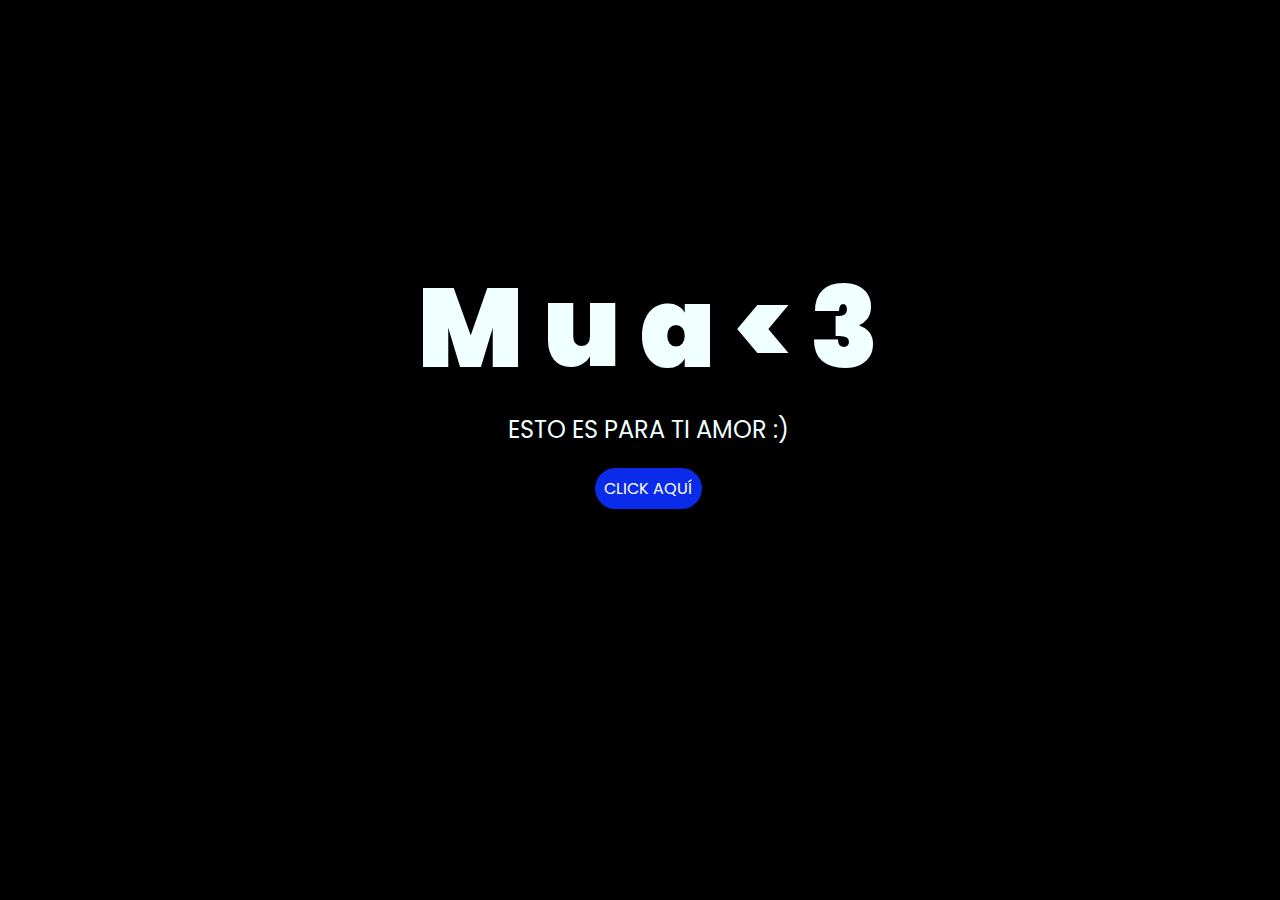
<file: index.html>
<!DOCTYPE html>
<html lang="es">

<head>
    <meta charset="UTF-8">
    <meta http-equiv="X-UA-Compatible" content="IE=edge">
    <meta name="viewport" content="width=device-width, initial-scale=1.0">
    <link rel="stylesheet" href="css/style.css">
    <link rel="icon" href="img/flowers.png" type="image/x-icon">
    <title>Flowers</title>
</head>

<body>
    <div class="greetings">
        <span>M</span>
        <span>u</span>
        <span>a</span>
        <span><</span>
        <span>3</span>
    </div>
    <div class="description">
        <span>ESTO ES PARA TI AMOR :)</span>
    </div>
    <div class="button">
        <button class="botones">
            <a href="flower.html" style="color: #fff;">CLICK AQUÍ</a>
        </button>
    </div>

</body>

</html>
</file>
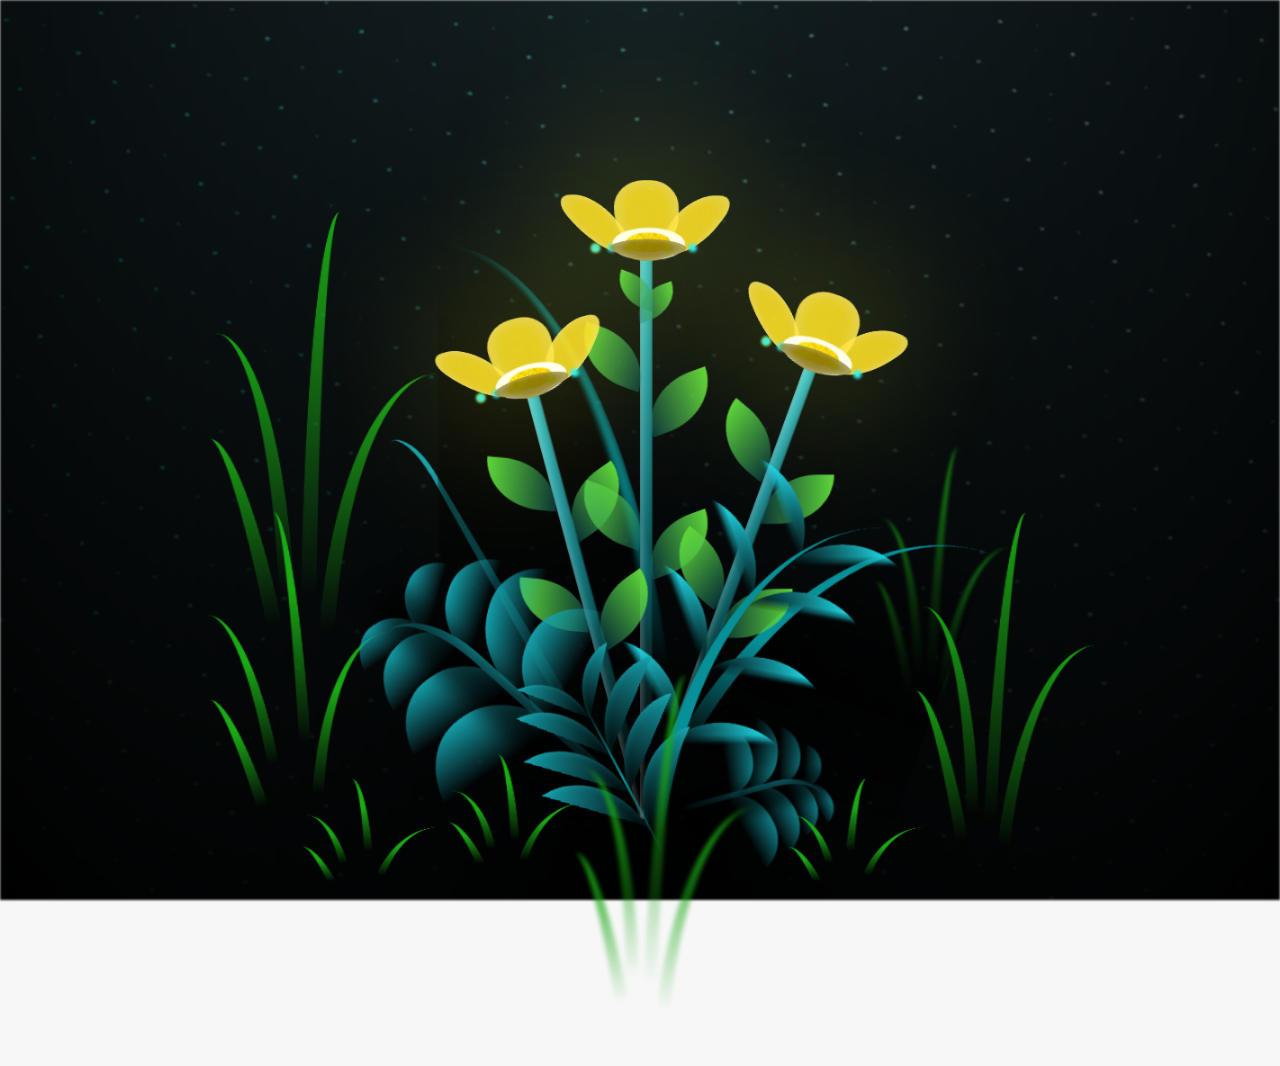
<file: flower.html>
<!DOCTYPE html>
<html lang="es">
  <head>
    <meta charset="UTF-8" />
    <meta http-equiv="X-UA-Compatible" content="IE=edge" />
    <meta name="viewport" content="width=device-width, initial-scale=1.0" />
    <link rel="stylesheet" href="css/main.css" />
    <link rel="icon" href="img/flowers.png" type="image/x-icon" />
    <title>Flower</title>
  </head>
  <body class="container">
    <audio src="sound/ChristianBasso&HaienQiu-Flowers.mp3" autoplay></audio>
    <div id="lyrics">
     
    </div>

  
    <div class="night"></div>
    <div class="flowers">
      <div class="flower flower--1">
        <div class="flower__leafs flower__leafs--1">
          <div class="flower__leaf flower__leaf--1"></div>
          <div class="flower__leaf flower__leaf--2"></div>
          <div class="flower__leaf flower__leaf--3"></div>
          <div class="flower__leaf flower__leaf--4"></div>
          <div class="flower__white-circle"></div>

          <div class="flower__light flower__light--1"></div>
          <div class="flower__light flower__light--2"></div>
          <div class="flower__light flower__light--3"></div>
          <div class="flower__light flower__light--4"></div>
          <div class="flower__light flower__light--5"></div>
          <div class="flower__light flower__light--6"></div>
          <div class="flower__light flower__light--7"></div>
          <div class="flower__light flower__light--8"></div>
        </div>
        <div class="flower__line">
          <div class="flower__line__leaf flower__line__leaf--1"></div>
          <div class="flower__line__leaf flower__line__leaf--2"></div>
          <div class="flower__line__leaf flower__line__leaf--3"></div>
          <div class="flower__line__leaf flower__line__leaf--4"></div>
          <div class="flower__line__leaf flower__line__leaf--5"></div>
          <div class="flower__line__leaf flower__line__leaf--6"></div>
        </div>
      </div>

      <div class="flower flower--2">
        <div class="flower__leafs flower__leafs--2">
          <div class="flower__leaf flower__leaf--1"></div>
          <div class="flower__leaf flower__leaf--2"></div>
          <div class="flower__leaf flower__leaf--3"></div>
          <div class="flower__leaf flower__leaf--4"></div>
          <div class="flower__white-circle"></div>

          <div class="flower__light flower__light--1"></div>
          <div class="flower__light flower__light--2"></div>
          <div class="flower__light flower__light--3"></div>
          <div class="flower__light flower__light--4"></div>
          <div class="flower__light flower__light--5"></div>
          <div class="flower__light flower__light--6"></div>
          <div class="flower__light flower__light--7"></div>
          <div class="flower__light flower__light--8"></div>
        </div>
        <div class="flower__line">
          <div class="flower__line__leaf flower__line__leaf--1"></div>
          <div class="flower__line__leaf flower__line__leaf--2"></div>
          <div class="flower__line__leaf flower__line__leaf--3"></div>
          <div class="flower__line__leaf flower__line__leaf--4"></div>
        </div>
      </div>

      <div class="flower flower--3">
        <div class="flower__leafs flower__leafs--3">
          <div class="flower__leaf flower__leaf--1"></div>
          <div class="flower__leaf flower__leaf--2"></div>
          <div class="flower__leaf flower__leaf--3"></div>
          <div class="flower__leaf flower__leaf--4"></div>
          <div class="flower__white-circle"></div>

          <div class="flower__light flower__light--1"></div>
          <div class="flower__light flower__light--2"></div>
          <div class="flower__light flower__light--3"></div>
          <div class="flower__light flower__light--4"></div>
          <div class="flower__light flower__light--5"></div>
          <div class="flower__light flower__light--6"></div>
          <div class="flower__light flower__light--7"></div>
          <div class="flower__light flower__light--8"></div>
        </div>
        <div class="flower__line">
          <div class="flower__line__leaf flower__line__leaf--1"></div>
          <div class="flower__line__leaf flower__line__leaf--2"></div>
          <div class="flower__line__leaf flower__line__leaf--3"></div>
          <div class="flower__line__leaf flower__line__leaf--4"></div>
        </div>
      </div>

      <div class="grow-ans" style="--d: 1.2s">
        <div class="flower__g-long">
          <div class="flower__g-long__top"></div>
          <div class="flower__g-long__bottom"></div>
        </div>
      </div>

      <div class="growing-grass">
        <div class="flower__grass flower__grass--1">
          <div class="flower__grass--top"></div>
          <div class="flower__grass--bottom"></div>
          <div class="flower__grass__leaf flower__grass__leaf--1"></div>
          <div class="flower__grass__leaf flower__grass__leaf--2"></div>
          <div class="flower__grass__leaf flower__grass__leaf--3"></div>
          <div class="flower__grass__leaf flower__grass__leaf--4"></div>
          <div class="flower__grass__leaf flower__grass__leaf--5"></div>
          <div class="flower__grass__leaf flower__grass__leaf--6"></div>
          <div class="flower__grass__leaf flower__grass__leaf--7"></div>
          <div class="flower__grass__leaf flower__grass__leaf--8"></div>
          <div class="flower__grass__overlay"></div>
        </div>
      </div>

      <div class="growing-grass">
        <div class="flower__grass flower__grass--2">
          <div class="flower__grass--top"></div>
          <div class="flower__grass--bottom"></div>
          <div class="flower__grass__leaf flower__grass__leaf--1"></div>
          <div class="flower__grass__leaf flower__grass__leaf--2"></div>
          <div class="flower__grass__leaf flower__grass__leaf--3"></div>
          <div class="flower__grass__leaf flower__grass__leaf--4"></div>
          <div class="flower__grass__leaf flower__grass__leaf--5"></div>
          <div class="flower__grass__leaf flower__grass__leaf--6"></div>
          <div class="flower__grass__leaf flower__grass__leaf--7"></div>
          <div class="flower__grass__leaf flower__grass__leaf--8"></div>
          <div class="flower__grass__overlay"></div>
        </div>
      </div>

      <div class="grow-ans" style="--d: 2.4s">
        <div class="flower__g-right flower__g-right--1">
          <div class="leaf"></div>
        </div>
      </div>

      <div class="grow-ans" style="--d: 2.8s">
        <div class="flower__g-right flower__g-right--2">
          <div class="leaf"></div>
        </div>
      </div>

      <div class="grow-ans" style="--d: 2.8s">
        <div class="flower__g-front">
          <div
            class="flower__g-front__leaf-wrapper flower__g-front__leaf-wrapper--1"
          >
            <div class="flower__g-front__leaf"></div>
          </div>
          <div
            class="flower__g-front__leaf-wrapper flower__g-front__leaf-wrapper--2"
          >
            <div class="flower__g-front__leaf"></div>
          </div>
          <div
            class="flower__g-front__leaf-wrapper flower__g-front__leaf-wrapper--3"
          >
            <div class="flower__g-front__leaf"></div>
          </div>
          <div
            class="flower__g-front__leaf-wrapper flower__g-front__leaf-wrapper--4"
          >
            <div class="flower__g-front__leaf"></div>
          </div>
          <div
            class="flower__g-front__leaf-wrapper flower__g-front__leaf-wrapper--5"
          >
            <div class="flower__g-front__leaf"></div>
          </div>
          <div
            class="flower__g-front__leaf-wrapper flower__g-front__leaf-wrapper--6"
          >
            <div class="flower__g-front__leaf"></div>
          </div>
          <div
            class="flower__g-front__leaf-wrapper flower__g-front__leaf-wrapper--7"
          >
            <div class="flower__g-front__leaf"></div>
          </div>
          <div
            class="flower__g-front__leaf-wrapper flower__g-front__leaf-wrapper--8"
          >
            <div class="flower__g-front__leaf"></div>
          </div>
          <div class="flower__g-front__line"></div>
        </div>
      </div>

      <div class="grow-ans" style="--d: 3.2s">
        <div class="flower__g-fr">
          <div class="leaf"></div>
          <div class="flower__g-fr__leaf flower__g-fr__leaf--1"></div>
          <div class="flower__g-fr__leaf flower__g-fr__leaf--2"></div>
          <div class="flower__g-fr__leaf flower__g-fr__leaf--3"></div>
          <div class="flower__g-fr__leaf flower__g-fr__leaf--4"></div>
          <div class="flower__g-fr__leaf flower__g-fr__leaf--5"></div>
          <div class="flower__g-fr__leaf flower__g-fr__leaf--6"></div>
          <div class="flower__g-fr__leaf flower__g-fr__leaf--7"></div>
          <div class="flower__g-fr__leaf flower__g-fr__leaf--8"></div>
        </div>
      </div>

      <div class="long-g long-g--0">
        <div class="grow-ans" style="--d: 3s">
          <div class="leaf leaf--0"></div>
        </div>
        <div class="grow-ans" style="--d: 2.2s">
          <div class="leaf leaf--1"></div>
        </div>
        <div class="grow-ans" style="--d: 3.4s">
          <div class="leaf leaf--2"></div>
        </div>
        <div class="grow-ans" style="--d: 3.6s">
          <div class="leaf leaf--3"></div>
        </div>
      </div>

      <div class="long-g long-g--1">
        <div class="grow-ans" style="--d: 3.6s">
          <div class="leaf leaf--0"></div>
        </div>
        <div class="grow-ans" style="--d: 3.8s">
          <div class="leaf leaf--1"></div>
        </div>
        <div class="grow-ans" style="--d: 4s">
          <div class="leaf leaf--2"></div>
        </div>
        <div class="grow-ans" style="--d: 4.2s">
          <div class="leaf leaf--3"></div>
        </div>
      </div>

      <div class="long-g long-g--2">
        <div class="grow-ans" style="--d: 4s">
          <div class="leaf leaf--0"></div>
        </div>
        <div class="grow-ans" style="--d: 4.2s">
          <div class="leaf leaf--1"></div>
        </div>
        <div class="grow-ans" style="--d: 4.4s">
          <div class="leaf leaf--2"></div>
        </div>
        <div class="grow-ans" style="--d: 4.6s">
          <div class="leaf leaf--3"></div>
        </div>
      </div>

      <div class="long-g long-g--3">
        <div class="grow-ans" style="--d: 4s">
          <div class="leaf leaf--0"></div>
        </div>
        <div class="grow-ans" style="--d: 4.2s">
          <div class="leaf leaf--1"></div>
        </div>
        <div class="grow-ans" style="--d: 3s">
          <div class="leaf leaf--2"></div>
        </div>
        <div class="grow-ans" style="--d: 3.6s">
          <div class="leaf leaf--3"></div>
        </div>
      </div>

      <div class="long-g long-g--4">
        <div class="grow-ans" style="--d: 4s">
          <div class="leaf leaf--0"></div>
        </div>
        <div class="grow-ans" style="--d: 4.2s">
          <div class="leaf leaf--1"></div>
        </div>
        <div class="grow-ans" style="--d: 3s">
          <div class="leaf leaf--2"></div>
        </div>
        <div class="grow-ans" style="--d: 3.6s">
          <div class="leaf leaf--3"></div>
        </div>
      </div>

      <div class="long-g long-g--5">
        <div class="grow-ans" style="--d: 4s">
          <div class="leaf leaf--0"></div>
        </div>
        <div class="grow-ans" style="--d: 4.2s">
          <div class="leaf leaf--1"></div>
        </div>
        <div class="grow-ans" style="--d: 3s">
          <div class="leaf leaf--2"></div>
        </div>
        <div class="grow-ans" style="--d: 3.6s">
          <div class="leaf leaf--3"></div>
        </div>
      </div>

      <div class="long-g long-g--6">
        <div class="grow-ans" style="--d: 4.2s">
          <div class="leaf leaf--0"></div>
        </div>
        <div class="grow-ans" style="--d: 4.4s">
          <div class="leaf leaf--1"></div>
        </div>
        <div class="grow-ans" style="--d: 4.6s">
          <div class="leaf leaf--2"></div>
        </div>
        <div class="grow-ans" style="--d: 4.8s">
          <div class="leaf leaf--3"></div>
        </div>
      </div>

      <div class="long-g long-g--7">
        <div class="grow-ans" style="--d: 3s">
          <div class="leaf leaf--0"></div>
        </div>
        <div class="grow-ans" style="--d: 3.2s">
          <div class="leaf leaf--1"></div>
        </div>
        <div class="grow-ans" style="--d: 3.5s">
          <div class="leaf leaf--2"></div>
        </div>
        <div class="grow-ans" style="--d: 3.6s">
          <div class="leaf leaf--3"></div>
        </div>

      </div>

    </div>
    <h1 class="titulo">
      Te amo mi amor, el proximo sera mejor <br>
      Mua
    
    </h1>
    <script src="anim.js"></script>
    <script src="main.js"></script>
  </body>
</html>
</file>
<file: css/style.css>
@import url('https://fonts.googleapis.com/css2?family=Poppins:ital,wght@0,500;1,900&display=swap');
*{
    font-family: 'Poppins',cursive;
}
body{
    color: azure;
    width: 100%;
    height: 82vh;
    display: flex;
    flex-direction: column;
    align-items: center;
    justify-content: center;
    background-color: black;
    /* padding-top: -30; */
}

.botones{
    padding: 9px;
    border-radius: 80px;
    background-color: transparent;
    border: none;
}

.botones a{
    background-color: #0a2be9;
    padding: 9px;
    border-radius: 80px;
    -webkit-border-radius: 80px;
    -moz-border-radius: 80px;
    -ms-border-radius: 80px;
    -o-border-radius: 80px;

}

.botones a:focus{
    background-color: rgb(50, 194, 194);
}

.greetings{
    font-size: 7rem;
    font-weight: 900;
}
.greetings > span{
    animation: glow 2.5s ease-in-out infinite;
}
@keyframes glow{
    0%, 100%{
        color: #fff;
        text-shadow: 0 0 12px yellow, 0 0 50px yellow, 0 0 100px yellow;
    }
    10%, 90%{
        color: #111;
        text-shadow: none;
    }
}
.greetings > span:nth-child(2){
    animation-delay: .2s ;
}
.greetings > span:nth-child(3){
    animation-delay: .4s ;
}
.greetings > span:nth-child(4){
    animation-delay: .6s;
}
.greetings > span:nth-child(5){
    animation-delay: .8s;
}
.greetings > span:nth-child(6){
    animation-delay: 1s;
}

.description{
    font-size: 1.5rem;
    margin-bottom: 20px;
}

.button a{
    text-decoration: none;
    font-size: 1rem;
    color: #111;
}

@media screen and (max-width:574px){
    .greetings{
        display: block;
        font-size: 4rem;
        font-weight: 800;
        text-align: center;
    }
    .description{
        font-size: 2rem;
    }
    
    .button a{
        font-size: 1rem;
    }
}
</file>
<file: css/main.css>
*,
*::after,
*::before {
  padding: 0;
  margin: 0;
  box-sizing: border-box;
}

:root {
  --dark-color: #000;
}

body {
  display: flex;
  align-items: flex-end;
  justify-content: center;
  min-height: 100vh;
  background-color: var(--dark-color);
  overflow: hidden;
  perspective: 1000px;
}

#lyrics {
  font-size: 28px;
  font-family: "Franklin Gothic Medium", "Arial Narrow", Arial, sans-serif;
  color: white;
  position: absolute;
  margin-bottom: 20%;
  z-index: 1;
  font-weight: bold;
  letter-spacing: 4px;
}
@media only screen and (max-width: 600px) {
  /* Estilos específicos para dispositivos con un ancho máximo de 600px */
  #lyrics {
      font-size: 14px; /* Reduce el tamaño del texto para dispositivos más pequeños */
      margin-bottom: 530px;
      letter-spacing: 3px;
  }

}
.titulo {
  margin-bottom: 180px;
  font-family: "Arial Narrow", Arial, sans-serif;
  color: yellow;
  position: absolute;
  font-weight: bold;
  letter-spacing: 10px;
  opacity: 0;
  animation: fadeIn 3s ease-in-out forwards;
  text-align: center;
}
@keyframes fadeIn {
  from {
    opacity: 0;
  }
  to {
    opacity: 1;
  }
}

.night {
  z-index: -1;
  position: absolute;
  left: 50%;
  top: 0;
  transform: translateX(-50%);
  width: 100%;
  height: 100%;
  filter: blur(0.1vmin);
  background-image: radial-gradient(
      ellipse at top,
      transparent 0%,
      var(--dark-color)
    ),
    radial-gradient(
      ellipse at bottom,
      var(--dark-color),
      rgba(145, 233, 255, 0.2)
    ),
    repeating-linear-gradient(
      220deg,
      rgb(0, 0, 0) 0px,
      rgb(0, 0, 0) 19px,
      transparent 19px,
      transparent 22px
    ),
    repeating-linear-gradient(
      189deg,
      rgb(0, 0, 0) 0px,
      rgb(0, 0, 0) 19px,
      transparent 19px,
      transparent 22px
    ),
    repeating-linear-gradient(
      148deg,
      rgb(0, 0, 0) 0px,
      rgb(0, 0, 0) 19px,
      transparent 19px,
      transparent 22px
    ),
    linear-gradient(90deg, rgb(0, 255, 250), rgb(240, 240, 240));
}

.flowers {
  position: relative;
  transform: scale(0.9);
  /*margin-bottom: 100px;
  */
}

@media only screen and (max-width: 600px) {
  /* Estilos específicos para dispositivos con un ancho máximo de 600px */
.flowers {
      font-size: 14px;
      margin-bottom: 35%;
      letter-spacing: 3px;
      transform: scale(1.0);
}

}

.flower {
  position: absolute;
  bottom: 10vmin;
  transform-origin: bottom center;
  z-index: 10;
  --fl-speed: 0.8s;
}
.flower--1 {
  -webkit-animation: moving-flower-1 4s linear infinite;
  animation: moving-flower-1 4s linear infinite;
}
.flower--1 .flower__line {
  height: 70vmin;
  -webkit-animation-delay: 0.3s;
  animation-delay: 0.3s;
}
.flower--1 .flower__line__leaf--1 {
  -webkit-animation: blooming-leaf-right var(--fl-speed) 1.6s backwards;
  animation: blooming-leaf-right var(--fl-speed) 1.6s backwards;
}
.flower--1 .flower__line__leaf--2 {
  -webkit-animation: blooming-leaf-right var(--fl-speed) 1.4s backwards;
  animation: blooming-leaf-right var(--fl-speed) 1.4s backwards;
}
.flower--1 .flower__line__leaf--3 {
  -webkit-animation: blooming-leaf-left var(--fl-speed) 1.2s backwards;
  animation: blooming-leaf-left var(--fl-speed) 1.2s backwards;
}
.flower--1 .flower__line__leaf--4 {
  -webkit-animation: blooming-leaf-left var(--fl-speed) 1s backwards;
  animation: blooming-leaf-left var(--fl-speed) 1s backwards;
}
.flower--1 .flower__line__leaf--5 {
  -webkit-animation: blooming-leaf-right var(--fl-speed) 1.8s backwards;
  animation: blooming-leaf-right var(--fl-speed) 1.8s backwards;
}
.flower--1 .flower__line__leaf--6 {
  -webkit-animation: blooming-leaf-left var(--fl-speed) 2s backwards;
  animation: blooming-leaf-left var(--fl-speed) 2s backwards;
}
.flower--2 {
  left: 50%;
  transform: rotate(20deg);
  -webkit-animation: moving-flower-2 4s linear infinite;
  animation: moving-flower-2 4s linear infinite;
}
.flower--2 .flower__line {
  height: 60vmin;
  -webkit-animation-delay: 0.6s;
  animation-delay: 0.6s;
}
.flower--2 .flower__line__leaf--1 {
  -webkit-animation: blooming-leaf-right var(--fl-speed) 1.9s backwards;
  animation: blooming-leaf-right var(--fl-speed) 1.9s backwards;
}
.flower--2 .flower__line__leaf--2 {
  -webkit-animation: blooming-leaf-right var(--fl-speed) 1.7s backwards;
  animation: blooming-leaf-right var(--fl-speed) 1.7s backwards;
}
.flower--2 .flower__line__leaf--3 {
  -webkit-animation: blooming-leaf-left var(--fl-speed) 1.5s backwards;
  animation: blooming-leaf-left var(--fl-speed) 1.5s backwards;
}
.flower--2 .flower__line__leaf--4 {
  -webkit-animation: blooming-leaf-left var(--fl-speed) 1.3s backwards;
  animation: blooming-leaf-left var(--fl-speed) 1.3s backwards;
}
.flower--3 {
  left: 50%;
  transform: rotate(-15deg);
  -webkit-animation: moving-flower-3 4s linear infinite;
  animation: moving-flower-3 4s linear infinite;
}
.flower--3 .flower__line {
  -webkit-animation-delay: 0.9s;
  animation-delay: 0.9s;
}
.flower--3 .flower__line__leaf--1 {
  -webkit-animation: blooming-leaf-right var(--fl-speed) 2.5s backwards;
  animation: blooming-leaf-right var(--fl-speed) 2.5s backwards;
}
.flower--3 .flower__line__leaf--2 {
  -webkit-animation: blooming-leaf-right var(--fl-speed) 2.3s backwards;
  animation: blooming-leaf-right var(--fl-speed) 2.3s backwards;
}
.flower--3 .flower__line__leaf--3 {
  -webkit-animation: blooming-leaf-left var(--fl-speed) 2.1s backwards;
  animation: blooming-leaf-left var(--fl-speed) 2.1s backwards;
}
.flower--3 .flower__line__leaf--4 {
  -webkit-animation: blooming-leaf-left var(--fl-speed) 1.9s backwards;
  animation: blooming-leaf-left var(--fl-speed) 1.9s backwards;
}
.flower__leafs {
  position: relative;
  -webkit-animation: blooming-flower 2s backwards;
  animation: blooming-flower 2s backwards;
}
.flower__leafs--1 {
  -webkit-animation-delay: 1.1s;
  animation-delay: 1.1s;
}
.flower__leafs--2 {
  -webkit-animation-delay: 1.4s;
  animation-delay: 1.4s;
}
.flower__leafs--3 {
  -webkit-animation-delay: 1.7s;
  animation-delay: 1.7s;
}
.flower__leafs::after {
  content: "";
  position: absolute;
  left: 0;
  top: 0;
  transform: translate(-50%, -100%);
  width: 8vmin;
  height: 8vmin;
  background-color: #f9fd25;
  /* background-color: #fd2525; */
  filter: blur(10vmin);
}
.flower__leaf {
  position: absolute;
  bottom: 0;
  left: 50%;
  width: 8vmin;
  height: 11vmin;
  border-radius: 51% 49% 47% 53%/44% 45% 55% 69%;
  background-color: #253bfd;
  background-color: #fddd25;
  transform-origin: bottom center;
  opacity: 0.9;
  box-shadow: inset 0 0 2vmin rgba(255, 255, 255, 0.5);
}
.flower__leaf--1 {
  transform: translate(-10%, 1%) rotateY(40deg) rotateX(-50deg);
}
.flower__leaf--2 {
  transform: translate(-50%, -4%) rotateX(40deg);
}
.flower__leaf--3 {
  transform: translate(-90%, 0%) rotateY(45deg) rotateX(50deg);
}
.flower__leaf--4 {
  width: 8vmin;
  height: 8vmin;
  transform-origin: bottom left;
  border-radius: 4vmin 10vmin 4vmin 4vmin;
  transform: translate(0%, 18%) rotateX(70deg) rotate(-43deg);
  background-color: #7c6901;
  z-index: 1;
  opacity: 0.8;
}
.flower__white-circle {
  position: absolute;
  left: -3.5vmin;
  top: -3vmin;
  width: 9vmin;
  height: 4vmin;
  border-radius: 50%;
  background-color: #fff;
}
.flower__white-circle::after {
  content: "";
  position: absolute;
  left: 50%;
  top: 45%;
  transform: translate(-50%, -50%);
  width: 60%;
  height: 60%;
  border-radius: inherit;
  background-image: repeating-linear-gradient(
      135deg,
      rgba(0, 0, 0, 0.03) 0px,
      rgba(0, 0, 0, 0.03) 1px,
      transparent 1px,
      transparent 12px
    ),
    repeating-linear-gradient(
      45deg,
      rgba(0, 0, 0, 0.03) 0px,
      rgba(0, 0, 0, 0.03) 1px,
      transparent 1px,
      transparent 12px
    ),
    repeating-linear-gradient(
      67.5deg,
      rgba(0, 0, 0, 0.03) 0px,
      rgba(0, 0, 0, 0.03) 1px,
      transparent 1px,
      transparent 12px
    ),
    repeating-linear-gradient(
      135deg,
      rgba(0, 0, 0, 0.03) 0px,
      rgba(0, 0, 0, 0.03) 1px,
      transparent 1px,
      transparent 12px
    ),
    repeating-linear-gradient(
      45deg,
      rgba(0, 0, 0, 0.03) 0px,
      rgba(0, 0, 0, 0.03) 1px,
      transparent 1px,
      transparent 12px
    ),
    repeating-linear-gradient(
      112.5deg,
      rgba(0, 0, 0, 0.03) 0px,
      rgba(0, 0, 0, 0.03) 1px,
      transparent 1px,
      transparent 12px
    ),
    repeating-linear-gradient(
      112.5deg,
      rgba(0, 0, 0, 0.03) 0px,
      rgba(0, 0, 0, 0.03) 1px,
      transparent 1px,
      transparent 12px
    ),
    repeating-linear-gradient(
      45deg,
      rgba(0, 0, 0, 0.03) 0px,
      rgba(0, 0, 0, 0.03) 1px,
      transparent 1px,
      transparent 12px
    ),
    repeating-linear-gradient(
      22.5deg,
      rgba(0, 0, 0, 0.03) 0px,
      rgba(0, 0, 0, 0.03) 1px,
      transparent 1px,
      transparent 12px
    ),
    repeating-linear-gradient(
      45deg,
      rgba(0, 0, 0, 0.03) 0px,
      rgba(0, 0, 0, 0.03) 1px,
      transparent 1px,
      transparent 12px
    ),
    repeating-linear-gradient(
      22.5deg,
      rgba(0, 0, 0, 0.03) 0px,
      rgba(0, 0, 0, 0.03) 1px,
      transparent 1px,
      transparent 12px
    ),
    repeating-linear-gradient(
      135deg,
      rgba(0, 0, 0, 0.03) 0px,
      rgba(0, 0, 0, 0.03) 1px,
      transparent 1px,
      transparent 12px
    ),
    repeating-linear-gradient(
      157.5deg,
      rgba(0, 0, 0, 0.03) 0px,
      rgba(0, 0, 0, 0.03) 1px,
      transparent 1px,
      transparent 12px
    ),
    repeating-linear-gradient(
      67.5deg,
      rgba(0, 0, 0, 0.03) 0px,
      rgba(0, 0, 0, 0.03) 1px,
      transparent 1px,
      transparent 12px
    ),
    repeating-linear-gradient(
      67.5deg,
      rgba(0, 0, 0, 0.03) 0px,
      rgba(0, 0, 0, 0.03) 1px,
      transparent 1px,
      transparent 12px
    ),
    linear-gradient(90deg, rgb(255, 235, 18), rgb(255, 206, 0));
}
.flower__line {
  height: 55vmin;
  width: 1.5vmin;
  background-image: linear-gradient(
      to left,
      rgba(0, 0, 0, 0.2),
      transparent,
      rgba(255, 255, 255, 0.2)
    ),
    linear-gradient(to top, transparent 10%, #14757a, #39c6d6);
  box-shadow: inset 0 0 2px rgba(0, 0, 0, 0.5);
  -webkit-animation: grow-flower-tree 4s backwards;
  animation: grow-flower-tree 4s backwards;
}
.flower__line__leaf {
  --w: 7vmin;
  --h: calc(var(--w) + 2vmin);
  position: absolute;
  top: 20%;
  left: 90%;
  width: var(--w);
  height: var(--h);
  border-top-right-radius: var(--h);
  border-bottom-left-radius: var(--h);
  background-image: linear-gradient(to top, rgba(20, 117, 122, 0.4), #5ed639);
}
.flower__line__leaf--1 {
  transform: rotate(70deg) rotateY(30deg);
}
.flower__line__leaf--2 {
  top: 45%;
  transform: rotate(70deg) rotateY(30deg);
}
.flower__line__leaf--3,
.flower__line__leaf--4,
.flower__line__leaf--6 {
  border-top-right-radius: 0;
  border-bottom-left-radius: 0;
  border-top-left-radius: var(--h);
  border-bottom-right-radius: var(--h);
  left: -460%;
  top: 12%;
  transform: rotate(-70deg) rotateY(30deg);
}
.flower__line__leaf--4 {
  top: 40%;
}
.flower__line__leaf--5 {
  top: 0;
  transform-origin: left;
  transform: rotate(70deg) rotateY(30deg) scale(0.6);
}
.flower__line__leaf--6 {
  top: -2%;
  left: -450%;
  transform-origin: right;
  transform: rotate(-70deg) rotateY(30deg) scale(0.6);
}
.flower__light {
  position: absolute;
  bottom: 0vmin;
  width: 1vmin;
  height: 1vmin;
  background-color: rgb(255, 251, 0);
  border-radius: 50%;
  filter: blur(0.2vmin);
  -webkit-animation: light-ans 4s linear infinite backwards;
  animation: light-ans 4s linear infinite backwards;
}
.flower__light:nth-child(odd) {
  background-color: #23f0ff;
}
.flower__light--1 {
  left: -2vmin;
  -webkit-animation-delay: 1s;
  animation-delay: 1s;
}
.flower__light--2 {
  left: 3vmin;
  -webkit-animation-delay: 0.5s;
  animation-delay: 0.5s;
}
.flower__light--3 {
  left: -6vmin;
  -webkit-animation-delay: 0.3s;
  animation-delay: 0.3s;
}
.flower__light--4 {
  left: 6vmin;
  -webkit-animation-delay: 0.9s;
  animation-delay: 0.9s;
}
.flower__light--5 {
  left: -1vmin;
  -webkit-animation-delay: 1.5s;
  animation-delay: 1.5s;
}
.flower__light--6 {
  left: -4vmin;
  -webkit-animation-delay: 3s;
  animation-delay: 3s;
}
.flower__light--7 {
  left: 3vmin;
  -webkit-animation-delay: 2s;
  animation-delay: 2s;
}
.flower__light--8 {
  left: -6vmin;
  -webkit-animation-delay: 3.5s;
  animation-delay: 3.5s;
}
.flower__grass {
  --c: #159faa;
  --line-w: 1.5vmin;
  position: absolute;
  bottom: 12vmin;
  left: -7vmin;
  display: flex;
  flex-direction: column;
  align-items: flex-end;
  z-index: 20;
  transform-origin: bottom center;
  transform: rotate(-48deg) rotateY(40deg);
}
.flower__grass--1 {
  -webkit-animation: moving-grass 2s linear infinite;
  animation: moving-grass 2s linear infinite;
}
.flower__grass--2 {
  left: 2vmin;
  bottom: 10vmin;
  transform: scale(0.5) rotate(75deg) rotateX(10deg) rotateY(-200deg);
  opacity: 0.8;
  z-index: 0;
  -webkit-animation: moving-grass--2 1.5s linear infinite;
  animation: moving-grass--2 1.5s linear infinite;
}
.flower__grass--top {
  width: 7vmin;
  height: 10vmin;
  border-top-right-radius: 100%;
  border-right: var(--line-w) solid var(--c);
  transform-origin: bottom center;
  transform: rotate(-2deg);
}
.flower__grass--bottom {
  margin-top: -2px;
  width: var(--line-w);
  height: 25vmin;
  background-image: linear-gradient(to top, transparent, var(--c));
}
.flower__grass__leaf {
  --size: 10vmin;
  position: absolute;
  width: calc(var(--size) * 2.1);
  height: var(--size);
  border-top-left-radius: var(--size);
  border-top-right-radius: var(--size);
  background-image: linear-gradient(
    to top,
    transparent,
    transparent 30%,
    var(--c)
  );
  z-index: 100;
}
.flower__grass__leaf--1 {
  top: -6%;
  left: 30%;
  --size: 6vmin;
  transform: rotate(-20deg);
  -webkit-animation: growing-grass-ans--1 2s 2.6s backwards;
  animation: growing-grass-ans--1 2s 2.6s backwards;
}
@-webkit-keyframes growing-grass-ans--1 {
  0% {
    transform-origin: bottom left;
    transform: rotate(-20deg) scale(0);
  }
}
@keyframes growing-grass-ans--1 {
  0% {
    transform-origin: bottom left;
    transform: rotate(-20deg) scale(0);
  }
}
.flower__grass__leaf--2 {
  top: -5%;
  left: -110%;
  --size: 6vmin;
  transform: rotate(10deg);
  -webkit-animation: growing-grass-ans--2 2s 2.4s linear backwards;
  animation: growing-grass-ans--2 2s 2.4s linear backwards;
}
@-webkit-keyframes growing-grass-ans--2 {
  0% {
    transform-origin: bottom right;
    transform: rotate(10deg) scale(0);
  }
}
@keyframes growing-grass-ans--2 {
  0% {
    transform-origin: bottom right;
    transform: rotate(10deg) scale(0);
  }
}
.flower__grass__leaf--3 {
  top: 5%;
  left: 60%;
  --size: 8vmin;
  transform: rotate(-18deg) rotateX(-20deg);
  -webkit-animation: growing-grass-ans--3 2s 2.2s linear backwards;
  animation: growing-grass-ans--3 2s 2.2s linear backwards;
}
@-webkit-keyframes growing-grass-ans--3 {
  0% {
    transform-origin: bottom left;
    transform: rotate(-18deg) rotateX(-20deg) scale(0);
  }
}
@keyframes growing-grass-ans--3 {
  0% {
    transform-origin: bottom left;
    transform: rotate(-18deg) rotateX(-20deg) scale(0);
  }
}
.flower__grass__leaf--4 {
  top: 6%;
  left: -135%;
  --size: 8vmin;
  transform: rotate(2deg);
  -webkit-animation: growing-grass-ans--4 2s 2s linear backwards;
  animation: growing-grass-ans--4 2s 2s linear backwards;
}
@-webkit-keyframes growing-grass-ans--4 {
  0% {
    transform-origin: bottom right;
    transform: rotate(2deg) scale(0);
  }
}
@keyframes growing-grass-ans--4 {
  0% {
    transform-origin: bottom right;
    transform: rotate(2deg) scale(0);
  }
}
.flower__grass__leaf--5 {
  top: 20%;
  left: 60%;
  --size: 10vmin;
  transform: rotate(-24deg) rotateX(-20deg);
  -webkit-animation: growing-grass-ans--5 2s 1.8s linear backwards;
  animation: growing-grass-ans--5 2s 1.8s linear backwards;
}
@-webkit-keyframes growing-grass-ans--5 {
  0% {
    transform-origin: bottom left;
    transform: rotate(-24deg) rotateX(-20deg) scale(0);
  }
}
@keyframes growing-grass-ans--5 {
  0% {
    transform-origin: bottom left;
    transform: rotate(-24deg) rotateX(-20deg) scale(0);
  }
}
.flower__grass__leaf--6 {
  top: 22%;
  left: -180%;
  --size: 10vmin;
  transform: rotate(10deg);
  -webkit-animation: growing-grass-ans--6 2s 1.6s linear backwards;
  animation: growing-grass-ans--6 2s 1.6s linear backwards;
}
@-webkit-keyframes growing-grass-ans--6 {
  0% {
    transform-origin: bottom right;
    transform: rotate(10deg) scale(0);
  }
}
@keyframes growing-grass-ans--6 {
  0% {
    transform-origin: bottom right;
    transform: rotate(10deg) scale(0);
  }
}
.flower__grass__leaf--7 {
  top: 39%;
  left: 70%;
  --size: 10vmin;
  transform: rotate(-10deg);
  -webkit-animation: growing-grass-ans--7 2s 1.4s linear backwards;
  animation: growing-grass-ans--7 2s 1.4s linear backwards;
}
@-webkit-keyframes growing-grass-ans--7 {
  0% {
    transform-origin: bottom left;
    transform: rotate(-10deg) scale(0);
  }
}
@keyframes growing-grass-ans--7 {
  0% {
    transform-origin: bottom left;
    transform: rotate(-10deg) scale(0);
  }
}
.flower__grass__leaf--8 {
  top: 40%;
  left: -215%;
  --size: 11vmin;
  transform: rotate(10deg);
  -webkit-animation: growing-grass-ans--8 2s 1.2s linear backwards;
  animation: growing-grass-ans--8 2s 1.2s linear backwards;
}
@-webkit-keyframes growing-grass-ans--8 {
  0% {
    transform-origin: bottom right;
    transform: rotate(10deg) scale(0);
  }
}
@keyframes growing-grass-ans--8 {
  0% {
    transform-origin: bottom right;
    transform: rotate(10deg) scale(0);
  }
}
.flower__grass__overlay {
  position: absolute;
  top: -10%;
  right: 0%;
  width: 100%;
  height: 100%;
  background-color: rgba(0, 0, 0, 0.6);
  filter: blur(1.5vmin);
  z-index: 100;
}
.flower__g-long {
  --w: 2vmin;
  --h: 6vmin;
  --c: #159faa;
  position: absolute;
  bottom: 10vmin;
  left: -3vmin;
  transform-origin: bottom center;
  transform: rotate(-30deg) rotateY(-20deg);
  display: flex;
  flex-direction: column;
  align-items: flex-end;
  -webkit-animation: flower-g-long-ans 3s linear infinite;
  animation: flower-g-long-ans 3s linear infinite;
}
@-webkit-keyframes flower-g-long-ans {
  0%,
  100% {
    transform: rotate(-30deg) rotateY(-20deg);
  }
  50% {
    transform: rotate(-32deg) rotateY(-20deg);
  }
}
@keyframes flower-g-long-ans {
  0%,
  100% {
    transform: rotate(-30deg) rotateY(-20deg);
  }
  50% {
    transform: rotate(-32deg) rotateY(-20deg);
  }
}
.flower__g-long__top {
  top: calc(var(--h) * -1);
  width: calc(var(--w) + 1vmin);
  height: var(--h);
  border-top-right-radius: 100%;
  border-right: 0.7vmin solid var(--c);
  transform: translate(-0.7vmin, 1vmin);
}
.flower__g-long__bottom {
  width: var(--w);
  height: 50vmin;
  transform-origin: bottom center;
  background-image: linear-gradient(to top, transparent 30%, var(--c));
  box-shadow: inset 0 0 2px rgba(0, 0, 0, 0.5);
  -webkit-clip-path: polygon(35% 0, 65% 1%, 100% 100%, 0% 100%);
  clip-path: polygon(35% 0, 65% 1%, 100% 100%, 0% 100%);
}
.flower__g-right {
  position: absolute;
  bottom: 6vmin;
  left: -2vmin;
  transform-origin: bottom left;
  transform: rotate(20deg);
}
.flower__g-right .leaf {
  width: 30vmin;
  height: 50vmin;
  border-top-left-radius: 100%;
  border-left: 2vmin solid #079097;
  background-image: linear-gradient(
    to bottom,
    transparent,
    var(--dark-color) 60%
  );
  -webkit-mask-image: linear-gradient(to top, transparent 30%, #079097 60%);
}
.flower__g-right--1 {
  -webkit-animation: flower-g-right-ans 2.5s linear infinite;
  animation: flower-g-right-ans 2.5s linear infinite;
}
.flower__g-right--2 {
  left: 5vmin;
  transform: rotateY(-180deg);
  -webkit-animation: flower-g-right-ans--2 3s linear infinite;
  animation: flower-g-right-ans--2 3s linear infinite;
}
.flower__g-right--2 .leaf {
  height: 75vmin;
  filter: blur(0.3vmin);
  opacity: 0.8;
}
@-webkit-keyframes flower-g-right-ans {
  0%,
  100% {
    transform: rotate(20deg);
  }
  50% {
    transform: rotate(24deg) rotateX(-20deg);
  }
}
@keyframes flower-g-right-ans {
  0%,
  100% {
    transform: rotate(20deg);
  }
  50% {
    transform: rotate(24deg) rotateX(-20deg);
  }
}
@-webkit-keyframes flower-g-right-ans--2 {
  0%,
  100% {
    transform: rotateY(-180deg) rotate(0deg) rotateX(-20deg);
  }
  50% {
    transform: rotateY(-180deg) rotate(6deg) rotateX(-20deg);
  }
}
@keyframes flower-g-right-ans--2 {
  0%,
  100% {
    transform: rotateY(-180deg) rotate(0deg) rotateX(-20deg);
  }
  50% {
    transform: rotateY(-180deg) rotate(6deg) rotateX(-20deg);
  }
}
.flower__g-front {
  position: absolute;
  bottom: 6vmin;
  left: 2.5vmin;
  z-index: 100;
  transform-origin: bottom center;
  transform: rotate(-28deg) rotateY(30deg) scale(1.04);
  -webkit-animation: flower__g-front-ans 2s linear infinite;
  animation: flower__g-front-ans 2s linear infinite;
}
@-webkit-keyframes flower__g-front-ans {
  0%,
  100% {
    transform: rotate(-28deg) rotateY(30deg) scale(1.04);
  }
  50% {
    transform: rotate(-35deg) rotateY(40deg) scale(1.04);
  }
}
@keyframes flower__g-front-ans {
  0%,
  100% {
    transform: rotate(-28deg) rotateY(30deg) scale(1.04);
  }
  50% {
    transform: rotate(-35deg) rotateY(40deg) scale(1.04);
  }
}
.flower__g-front__line {
  width: 0.3vmin;
  height: 20vmin;
  background-image: linear-gradient(
    to top,
    transparent,
    #079097,
    transparent 100%
  );
  position: relative;
}
.flower__g-front__leaf-wrapper {
  position: absolute;
  top: 0;
  left: 0;
  transform-origin: bottom left;
  transform: rotate(10deg);
}
.flower__g-front__leaf-wrapper:nth-child(even) {
  left: 0vmin;
  transform: rotateY(-180deg) rotate(5deg);
  -webkit-animation: flower__g-front__leaf-left-ans 1s ease-in backwards;
  animation: flower__g-front__leaf-left-ans 1s ease-in backwards;
}
.flower__g-front__leaf-wrapper:nth-child(odd) {
  -webkit-animation: flower__g-front__leaf-ans 1s ease-in backwards;
  animation: flower__g-front__leaf-ans 1s ease-in backwards;
}
.flower__g-front__leaf-wrapper--1 {
  top: -8vmin;
  transform: scale(0.7);
  -webkit-animation: flower__g-front__leaf-ans 1s 5.5s ease-in backwards !important;
  animation: flower__g-front__leaf-ans 1s 5.5s ease-in backwards !important;
}
.flower__g-front__leaf-wrapper--2 {
  top: -8vmin;
  transform: rotateY(-180deg) scale(0.7) !important;
  -webkit-animation: flower__g-front__leaf-left-ans-2 1s 4.6s ease-in backwards !important;
  animation: flower__g-front__leaf-left-ans-2 1s 4.6s ease-in backwards !important;
}
.flower__g-front__leaf-wrapper--3 {
  top: -3vmin;
  -webkit-animation: flower__g-front__leaf-ans 1s 4.6s ease-in backwards;
  animation: flower__g-front__leaf-ans 1s 4.6s ease-in backwards;
}
.flower__g-front__leaf-wrapper--4 {
  top: -3vmin;
  transform: rotateY(-180deg) scale(0.9) !important;
  -webkit-animation: flower__g-front__leaf-left-ans-2 1s 4.6s ease-in backwards !important;
  animation: flower__g-front__leaf-left-ans-2 1s 4.6s ease-in backwards !important;
}
@-webkit-keyframes flower__g-front__leaf-left-ans-2 {
  0% {
    transform: rotateY(-180deg) scale(0);
  }
}
@keyframes flower__g-front__leaf-left-ans-2 {
  0% {
    transform: rotateY(-180deg) scale(0);
  }
}
.flower__g-front__leaf-wrapper--5,
.flower__g-front__leaf-wrapper--6 {
  top: 2vmin;
}
.flower__g-front__leaf-wrapper--7,
.flower__g-front__leaf-wrapper--8 {
  top: 6.5vmin;
}
.flower__g-front__leaf-wrapper--2 {
  -webkit-animation-delay: 5.2s !important;
  animation-delay: 5.2s !important;
}
.flower__g-front__leaf-wrapper--3 {
  -webkit-animation-delay: 4.9s !important;
  animation-delay: 4.9s !important;
}
.flower__g-front__leaf-wrapper--5 {
  -webkit-animation-delay: 4.3s !important;
  animation-delay: 4.3s !important;
}
.flower__g-front__leaf-wrapper--6 {
  -webkit-animation-delay: 4.1s !important;
  animation-delay: 4.1s !important;
}
.flower__g-front__leaf-wrapper--7 {
  -webkit-animation-delay: 3.8s !important;
  animation-delay: 3.8s !important;
}
.flower__g-front__leaf-wrapper--8 {
  -webkit-animation-delay: 3.5s !important;
  animation-delay: 3.5s !important;
}
@-webkit-keyframes flower__g-front__leaf-ans {
  0% {
    transform: rotate(10deg) scale(0);
  }
}
@keyframes flower__g-front__leaf-ans {
  0% {
    transform: rotate(10deg) scale(0);
  }
}
@-webkit-keyframes flower__g-front__leaf-left-ans {
  0% {
    transform: rotateY(-180deg) rotate(5deg) scale(0);
  }
}
@keyframes flower__g-front__leaf-left-ans {
  0% {
    transform: rotateY(-180deg) rotate(5deg) scale(0);
  }
}
.flower__g-front__leaf {
  width: 10vmin;
  height: 10vmin;
  border-radius: 100% 0% 0% 100%/100% 100% 0% 0%;
  box-shadow: inset 0 2px 1vmin hsla(184deg, 97%, 58%, 0.2);
  background-image: linear-gradient(
      to bottom left,
      transparent,
      var(--dark-color)
    ),
    linear-gradient(to bottom right, #159faa 50%, transparent 50%, transparent);
  -webkit-mask-image: linear-gradient(
    to bottom right,
    #159faa 50%,
    transparent 50%,
    transparent
  );
  mask-image: linear-gradient(
    to bottom right,
    #159faa 50%,
    transparent 50%,
    transparent
  );
}
.flower__g-fr {
  position: absolute;
  bottom: -4vmin;
  left: vmin;
  transform-origin: bottom left;
  z-index: 10;
  -webkit-animation: flower__g-fr-ans 2s linear infinite;
  animation: flower__g-fr-ans 2s linear infinite;
}
@-webkit-keyframes flower__g-fr-ans {
  0%,
  100% {
    transform: rotate(2deg);
  }
  50% {
    transform: rotate(4deg);
  }
}
@keyframes flower__g-fr-ans {
  0%,
  100% {
    transform: rotate(2deg);
  }
  50% {
    transform: rotate(4deg);
  }
}
.flower__g-fr .leaf {
  width: 30vmin;
  height: 50vmin;
  border-top-left-radius: 100%;
  border-left: 2vmin solid #079097;
  -webkit-mask-image: linear-gradient(to top, transparent 25%, #079097 50%);
  position: relative;
  z-index: 1;
}
.flower__g-fr__leaf {
  position: absolute;
  top: 0;
  left: 0;
  width: 10vmin;
  height: 10vmin;
  border-radius: 100% 0% 0% 100%/100% 100% 0% 0%;
  box-shadow: inset 0 2px 1vmin hsla(184deg, 97%, 58%, 0.2);
  background-image: linear-gradient(
      to bottom left,
      transparent,
      var(--dark-color) 98%
    ),
    linear-gradient(to bottom right, #23f0ff 45%, transparent 50%, transparent);
  -webkit-mask-image: linear-gradient(
    135deg,
    #159faa 40%,
    transparent 50%,
    transparent
  );
}
.flower__g-fr__leaf--1 {
  left: 20vmin;
  transform: rotate(45deg);
  -webkit-animation: flower__g-fr-leaft-ans-1 0.5s 5.2s linear backwards;
  animation: flower__g-fr-leaft-ans-1 0.5s 5.2s linear backwards;
}
@-webkit-keyframes flower__g-fr-leaft-ans-1 {
  0% {
    transform-origin: left;
    transform: rotate(45deg) scale(0);
  }
}
@keyframes flower__g-fr-leaft-ans-1 {
  0% {
    transform-origin: left;
    transform: rotate(45deg) scale(0);
  }
}
.flower__g-fr__leaf--2 {
  left: 12vmin;
  top: -7vmin;
  transform: rotate(25deg) rotateY(-180deg);
  -webkit-animation: flower__g-fr-leaft-ans-6 0.5s 5s linear backwards;
  animation: flower__g-fr-leaft-ans-6 0.5s 5s linear backwards;
}
.flower__g-fr__leaf--3 {
  left: 15vmin;
  top: 6vmin;
  transform: rotate(55deg);
  -webkit-animation: flower__g-fr-leaft-ans-5 0.5s 4.8s linear backwards;
  animation: flower__g-fr-leaft-ans-5 0.5s 4.8s linear backwards;
}
.flower__g-fr__leaf--4 {
  left: 6vmin;
  top: -2vmin;
  transform: rotate(25deg) rotateY(-180deg);
  -webkit-animation: flower__g-fr-leaft-ans-6 0.5s 4.6s linear backwards;
  animation: flower__g-fr-leaft-ans-6 0.5s 4.6s linear backwards;
}
.flower__g-fr__leaf--5 {
  left: 10vmin;
  top: 14vmin;
  transform: rotate(55deg);
  -webkit-animation: flower__g-fr-leaft-ans-5 0.5s 4.4s linear backwards;
  animation: flower__g-fr-leaft-ans-5 0.5s 4.4s linear backwards;
}
@-webkit-keyframes flower__g-fr-leaft-ans-5 {
  0% {
    transform-origin: left;
    transform: rotate(55deg) scale(0);
  }
}
@keyframes flower__g-fr-leaft-ans-5 {
  0% {
    transform-origin: left;
    transform: rotate(55deg) scale(0);
  }
}
.flower__g-fr__leaf--6 {
  left: 0vmin;
  top: 6vmin;
  transform: rotate(25deg) rotateY(-180deg);
  -webkit-animation: flower__g-fr-leaft-ans-6 0.5s 4.2s linear backwards;
  animation: flower__g-fr-leaft-ans-6 0.5s 4.2s linear backwards;
}
@-webkit-keyframes flower__g-fr-leaft-ans-6 {
  0% {
    transform-origin: right;
    transform: rotate(25deg) rotateY(-180deg) scale(0);
  }
}
@keyframes flower__g-fr-leaft-ans-6 {
  0% {
    transform-origin: right;
    transform: rotate(25deg) rotateY(-180deg) scale(0);
  }
}
.flower__g-fr__leaf--7 {
  left: 5vmin;
  top: 22vmin;
  transform: rotate(45deg);
  -webkit-animation: flower__g-fr-leaft-ans-7 0.5s 4s linear backwards;
  animation: flower__g-fr-leaft-ans-7 0.5s 4s linear backwards;
}
@-webkit-keyframes flower__g-fr-leaft-ans-7 {
  0% {
    transform-origin: left;
    transform: rotate(45deg) scale(0);
  }
}
@keyframes flower__g-fr-leaft-ans-7 {
  0% {
    transform-origin: left;
    transform: rotate(45deg) scale(0);
  }
}
.flower__g-fr__leaf--8 {
  left: -4vmin;
  top: 15vmin;
  transform: rotate(15deg) rotateY(-180deg);
  -webkit-animation: flower__g-fr-leaft-ans-8 0.5s 3.8s linear backwards;
  animation: flower__g-fr-leaft-ans-8 0.5s 3.8s linear backwards;
}
@-webkit-keyframes flower__g-fr-leaft-ans-8 {
  0% {
    transform-origin: right;
    transform: rotate(15deg) rotateY(-180deg) scale(0);
  }
}
@keyframes flower__g-fr-leaft-ans-8 {
  0% {
    transform-origin: right;
    transform: rotate(15deg) rotateY(-180deg) scale(0);
  }
}

.long-g {
  position: absolute;
  bottom: 25vmin;
  left: -42vmin;
  transform-origin: bottom left;
}
.long-g--1 {
  bottom: 0vmin;
  transform: scale(0.8) rotate(-5deg);
}
.long-g--1 .leaf {
  -webkit-mask-image: linear-gradient(
    to top,
    transparent 40%,
    #079097 80%
  ) !important;
}
.long-g--1 .leaf--1 {
  --w: 5vmin;
  --h: 60vmin;
  left: -2vmin;
  transform: rotate(3deg) rotateY(-180deg);
}
.long-g--2,
.long-g--3 {
  bottom: -3vmin;
  left: -35vmin;
  transform-origin: center;
  transform: scale(0.6) rotateX(60deg);
}
.long-g--2 .leaf,
.long-g--3 .leaf {
  -webkit-mask-image: linear-gradient(
    to top,
    transparent 50%,
    #079097 80%
  ) !important;
}
.long-g--2 .leaf--1,
.long-g--3 .leaf--1 {
  left: -1vmin;
  transform: rotateY(-180deg);
}
.long-g--3 {
  left: -17vmin;
  bottom: 0vmin;
}
.long-g--3 .leaf {
  -webkit-mask-image: linear-gradient(
    to top,
    transparent 40%,
    #079097 80%
  ) !important;
}
.long-g--4 {
  left: 25vmin;
  bottom: -3vmin;
  transform-origin: center;
  transform: scale(0.6) rotateX(60deg);
}
.long-g--4 .leaf {
  -webkit-mask-image: linear-gradient(
    to top,
    transparent 50%,
    #079097 80%
  ) !important;
}
.long-g--5 {
  left: 42vmin;
  bottom: 0vmin;
  transform: scale(0.8) rotate(2deg);
}
.long-g--6 {
  left: 0vmin;
  bottom: -20vmin;
  z-index: 100;
  filter: blur(0.3vmin);
  transform: scale(0.8) rotate(2deg);
}
.long-g--7 {
  left: 35vmin;
  bottom: 20vmin;
  z-index: -1;
  filter: blur(0.3vmin);
  transform: scale(0.6) rotate(2deg);
  opacity: 0.7;
}
.long-g .leaf {
  --w: 15vmin;
  --h: 40vmin;
  --c: #1aaa15;
  position: absolute;
  bottom: 0;
  width: var(--w);
  height: var(--h);
  border-top-left-radius: 100%;
  border-left: 2vmin solid var(--c);
  -webkit-mask-image: linear-gradient(
    to top,
    transparent 20%,
    var(--dark-color)
  );
  transform-origin: bottom center;
}
.long-g .leaf--0 {
  left: 2vmin;
  -webkit-animation: leaf-ans-1 4s linear infinite;
  animation: leaf-ans-1 4s linear infinite;
}
.long-g .leaf--1 {
  --w: 5vmin;
  --h: 60vmin;
  -webkit-animation: leaf-ans-1 4s linear infinite;
  animation: leaf-ans-1 4s linear infinite;
}
.long-g .leaf--2 {
  --w: 10vmin;
  --h: 40vmin;
  left: -0.5vmin;
  bottom: 5vmin;
  transform-origin: bottom left;
  transform: rotateY(-180deg);
  -webkit-animation: leaf-ans-2 3s linear infinite;
  animation: leaf-ans-2 3s linear infinite;
}
.long-g .leaf--3 {
  --w: 5vmin;
  --h: 30vmin;
  left: -1vmin;
  bottom: 3.2vmin;
  transform-origin: bottom left;
  transform: rotate(-10deg) rotateY(-180deg);
  -webkit-animation: leaf-ans-3 3s linear infinite;
  animation: leaf-ans-3 3s linear infinite;
}

@-webkit-keyframes leaf-ans-1 {
  0%,
  100% {
    transform: rotate(-5deg) scale(1);
  }
  50% {
    transform: rotate(5deg) scale(1.1);
  }
}

@keyframes leaf-ans-1 {
  0%,
  100% {
    transform: rotate(-5deg) scale(1);
  }
  50% {
    transform: rotate(5deg) scale(1.1);
  }
}
@-webkit-keyframes leaf-ans-2 {
  0%,
  100% {
    transform: rotateY(-180deg) rotate(5deg);
  }
  50% {
    transform: rotateY(-180deg) rotate(0deg) scale(1.1);
  }
}
@keyframes leaf-ans-2 {
  0%,
  100% {
    transform: rotateY(-180deg) rotate(5deg);
  }
  50% {
    transform: rotateY(-180deg) rotate(0deg) scale(1.1);
  }
}
@-webkit-keyframes leaf-ans-3 {
  0%,
  100% {
    transform: rotate(-10deg) rotateY(-180deg);
  }
  50% {
    transform: rotate(-20deg) rotateY(-180deg);
  }
}
@keyframes leaf-ans-3 {
  0%,
  100% {
    transform: rotate(-10deg) rotateY(-180deg);
  }
  50% {
    transform: rotate(-20deg) rotateY(-180deg);
  }
}
.grow-ans {
  -webkit-animation: grow-ans 2s var(--d) backwards;
  animation: grow-ans 2s var(--d) backwards;
}

@-webkit-keyframes grow-ans {
  0% {
    transform: scale(0);
    opacity: 0;
  }
}

@keyframes grow-ans {
  0% {
    transform: scale(0);
    opacity: 0;
  }
}
@-webkit-keyframes light-ans {
  0% {
    opacity: 0;
    transform: translateY(0vmin);
  }
  25% {
    opacity: 1;
    transform: translateY(-5vmin) translateX(-2vmin);
  }
  50% {
    opacity: 1;
    transform: translateY(-15vmin) translateX(2vmin);
    filter: blur(0.2vmin);
  }
  75% {
    transform: translateY(-20vmin) translateX(-2vmin);
    filter: blur(0.2vmin);
  }
  100% {
    transform: translateY(-30vmin);
    opacity: 0;
    filter: blur(1vmin);
  }
}
@keyframes light-ans {
  0% {
    opacity: 0;
    transform: translateY(0vmin);
  }
  25% {
    opacity: 1;
    transform: translateY(-5vmin) translateX(-2vmin);
  }
  50% {
    opacity: 1;
    transform: translateY(-15vmin) translateX(2vmin);
    filter: blur(0.2vmin);
  }
  75% {
    transform: translateY(-20vmin) translateX(-2vmin);
    filter: blur(0.2vmin);
  }
  100% {
    transform: translateY(-30vmin);
    opacity: 0;
    filter: blur(1vmin);
  }
}
@-webkit-keyframes moving-flower-1 {
  0%,
  100% {
    transform: rotate(2deg);
  }
  50% {
    transform: rotate(-2deg);
  }
}
@keyframes moving-flower-1 {
  0%,
  100% {
    transform: rotate(2deg);
  }
  50% {
    transform: rotate(-2deg);
  }
}
@-webkit-keyframes moving-flower-2 {
  0%,
  100% {
    transform: rotate(18deg);
  }
  50% {
    transform: rotate(14deg);
  }
}
@keyframes moving-flower-2 {
  0%,
  100% {
    transform: rotate(18deg);
  }
  50% {
    transform: rotate(14deg);
  }
}
@-webkit-keyframes moving-flower-3 {
  0%,
  100% {
    transform: rotate(-18deg);
  }
  50% {
    transform: rotate(-20deg) rotateY(-10deg);
  }
}
@keyframes moving-flower-3 {
  0%,
  100% {
    transform: rotate(-18deg);
  }
  50% {
    transform: rotate(-20deg) rotateY(-10deg);
  }
}
@-webkit-keyframes blooming-leaf-right {
  0% {
    transform-origin: left;
    transform: rotate(70deg) rotateY(30deg) scale(0);
  }
}
@keyframes blooming-leaf-right {
  0% {
    transform-origin: left;
    transform: rotate(70deg) rotateY(30deg) scale(0);
  }
}
@-webkit-keyframes blooming-leaf-left {
  0% {
    transform-origin: right;
    transform: rotate(-70deg) rotateY(30deg) scale(0);
  }
}
@keyframes blooming-leaf-left {
  0% {
    transform-origin: right;
    transform: rotate(-70deg) rotateY(30deg) scale(0);
  }
}
@-webkit-keyframes grow-flower-tree {
  0% {
    height: 0;
    border-radius: 1vmin;
  }
}
@keyframes grow-flower-tree {
  0% {
    height: 0;
    border-radius: 1vmin;
  }
}
@-webkit-keyframes blooming-flower {
  0% {
    transform: scale(0);
  }
}
@keyframes blooming-flower {
  0% {
    transform: scale(0);
  }
}
@-webkit-keyframes moving-grass {
  0%,
  100% {
    transform: rotate(-48deg) rotateY(40deg);
  }
  50% {
    transform: rotate(-50deg) rotateY(40deg);
  }
}
@keyframes moving-grass {
  0%,
  100% {
    transform: rotate(-48deg) rotateY(40deg);
  }
  50% {
    transform: rotate(-50deg) rotateY(40deg);
  }
}
@-webkit-keyframes moving-grass--2 {
  0%,
  100% {
    transform: scale(0.5) rotate(75deg) rotateX(10deg) rotateY(-200deg);
  }
  50% {
    transform: scale(0.5) rotate(79deg) rotateX(10deg) rotateY(-200deg);
  }
}
@keyframes moving-grass--2 {
  0%,
  100% {
    transform: scale(0.5) rotate(75deg) rotateX(10deg) rotateY(-200deg);
  }
  50% {
    transform: scale(0.5) rotate(79deg) rotateX(10deg) rotateY(-200deg);
  }
}
.growing-grass {
  -webkit-animation: growing-grass-ans 1s 2s backwards;
  animation: growing-grass-ans 1s 2s backwards;
}

@-webkit-keyframes growing-grass-ans {
  0% {
    transform: scale(0);
  }
}

@keyframes growing-grass-ans {
  0% {
    transform: scale(0);
  }
}
.container * {
  -webkit-animation-play-state: paused !important;
  animation-play-state: paused !important;
} /*# sourceMappingURL=main.css.map */


/* Reset de estilos básicos */
body, h1, p {
  margin: 0;
  padding: 0;
}

/* Estilos generales */
body {
  font-family: 'Arial', sans-serif;
  background-color: #f7f7f7;
  color: #333;
}

.container {
  max-width: 1200px;
  margin: 0 auto;
  padding: 20px;
}

h1 {
  font-size: 2em;
  line-height: 1.5;
  margin-bottom: 20px;
}

/* Media Queries para tamaños de pantalla diferentes */
@media screen and (max-width: 600px) {
  /* Estilos para pantallas pequeñas */
  h1 {
      font-size: 1.5em;
  }
}

@media screen and (min-width: 601px) and (max-width: 1024px) {
  /* Estilos para pantallas medianas */
  h1 {
      font-size: 1.8em;
  }
}

@media screen and (min-width: 1025px) {
  /* Estilos para pantallas grandes */
  h1 {
      font-size: 2em;
  }
}

/* Agregar más estilos según sea necesario */
</file>
